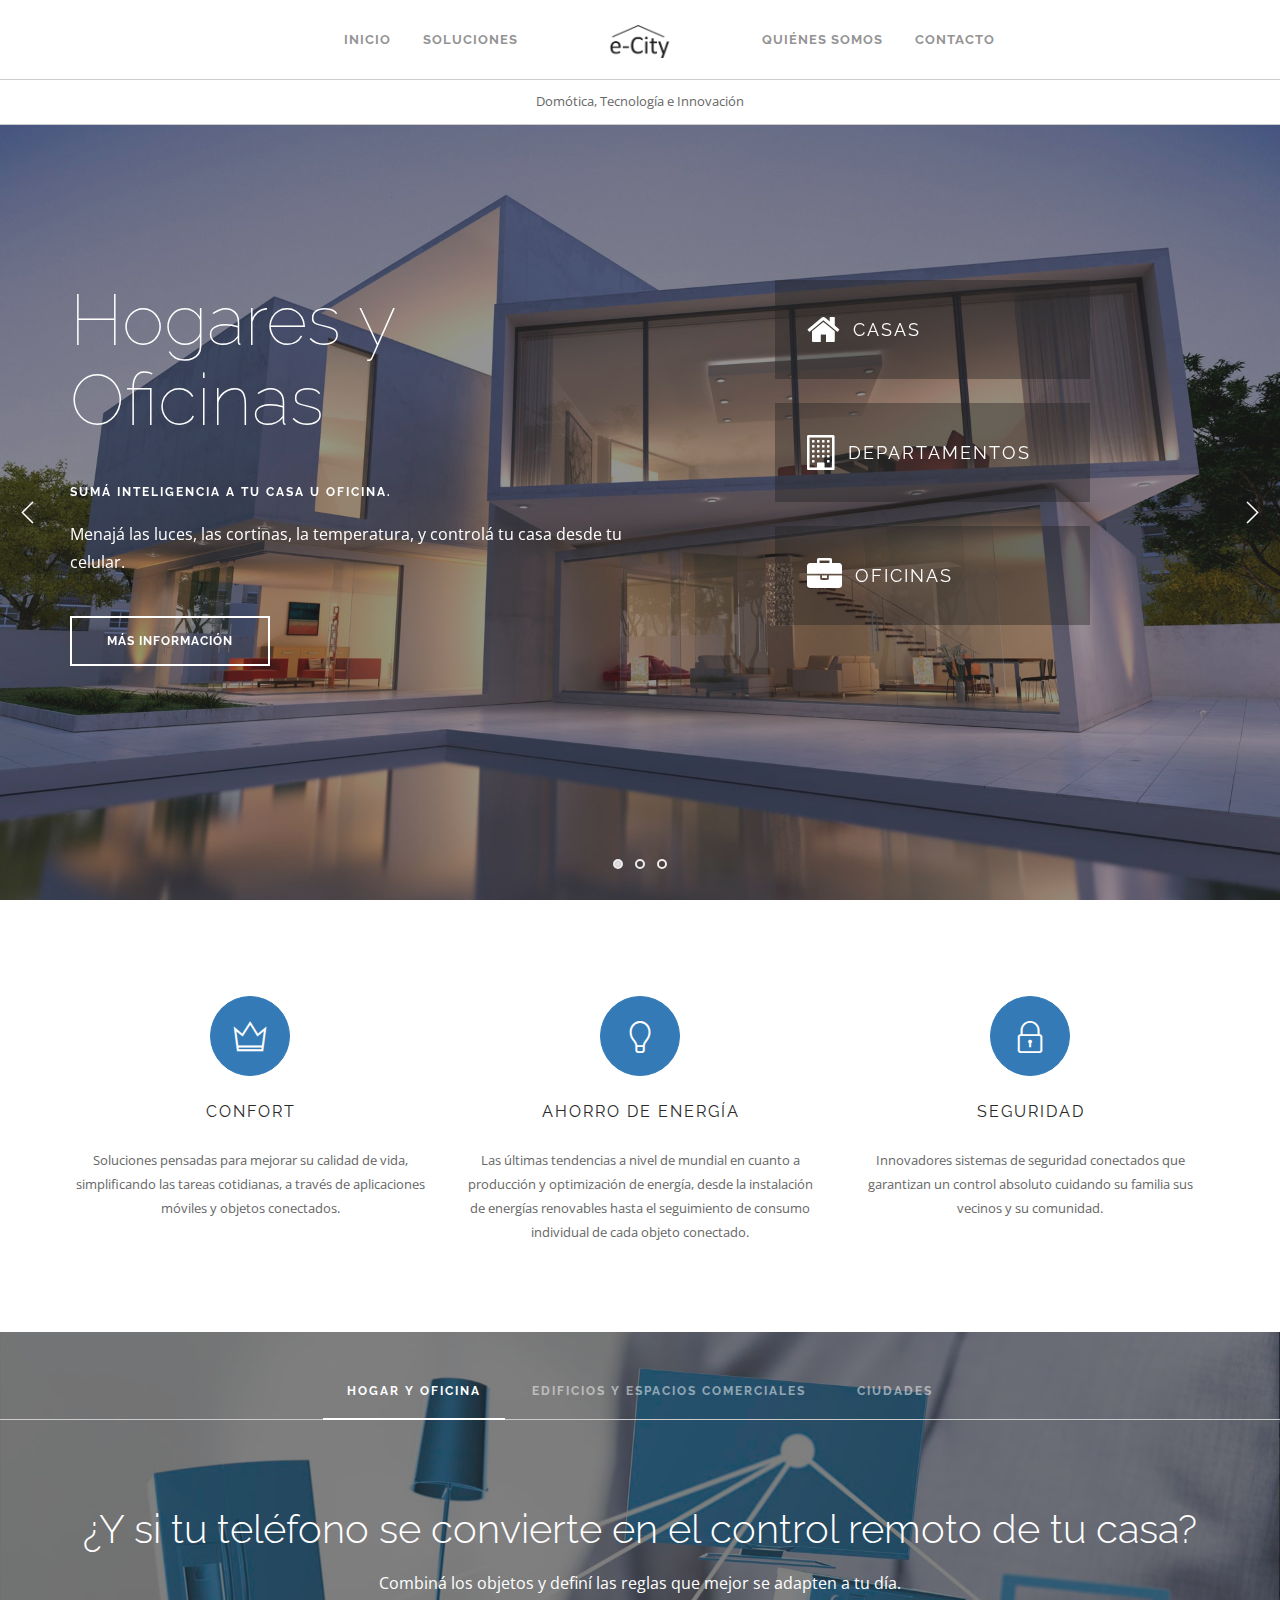
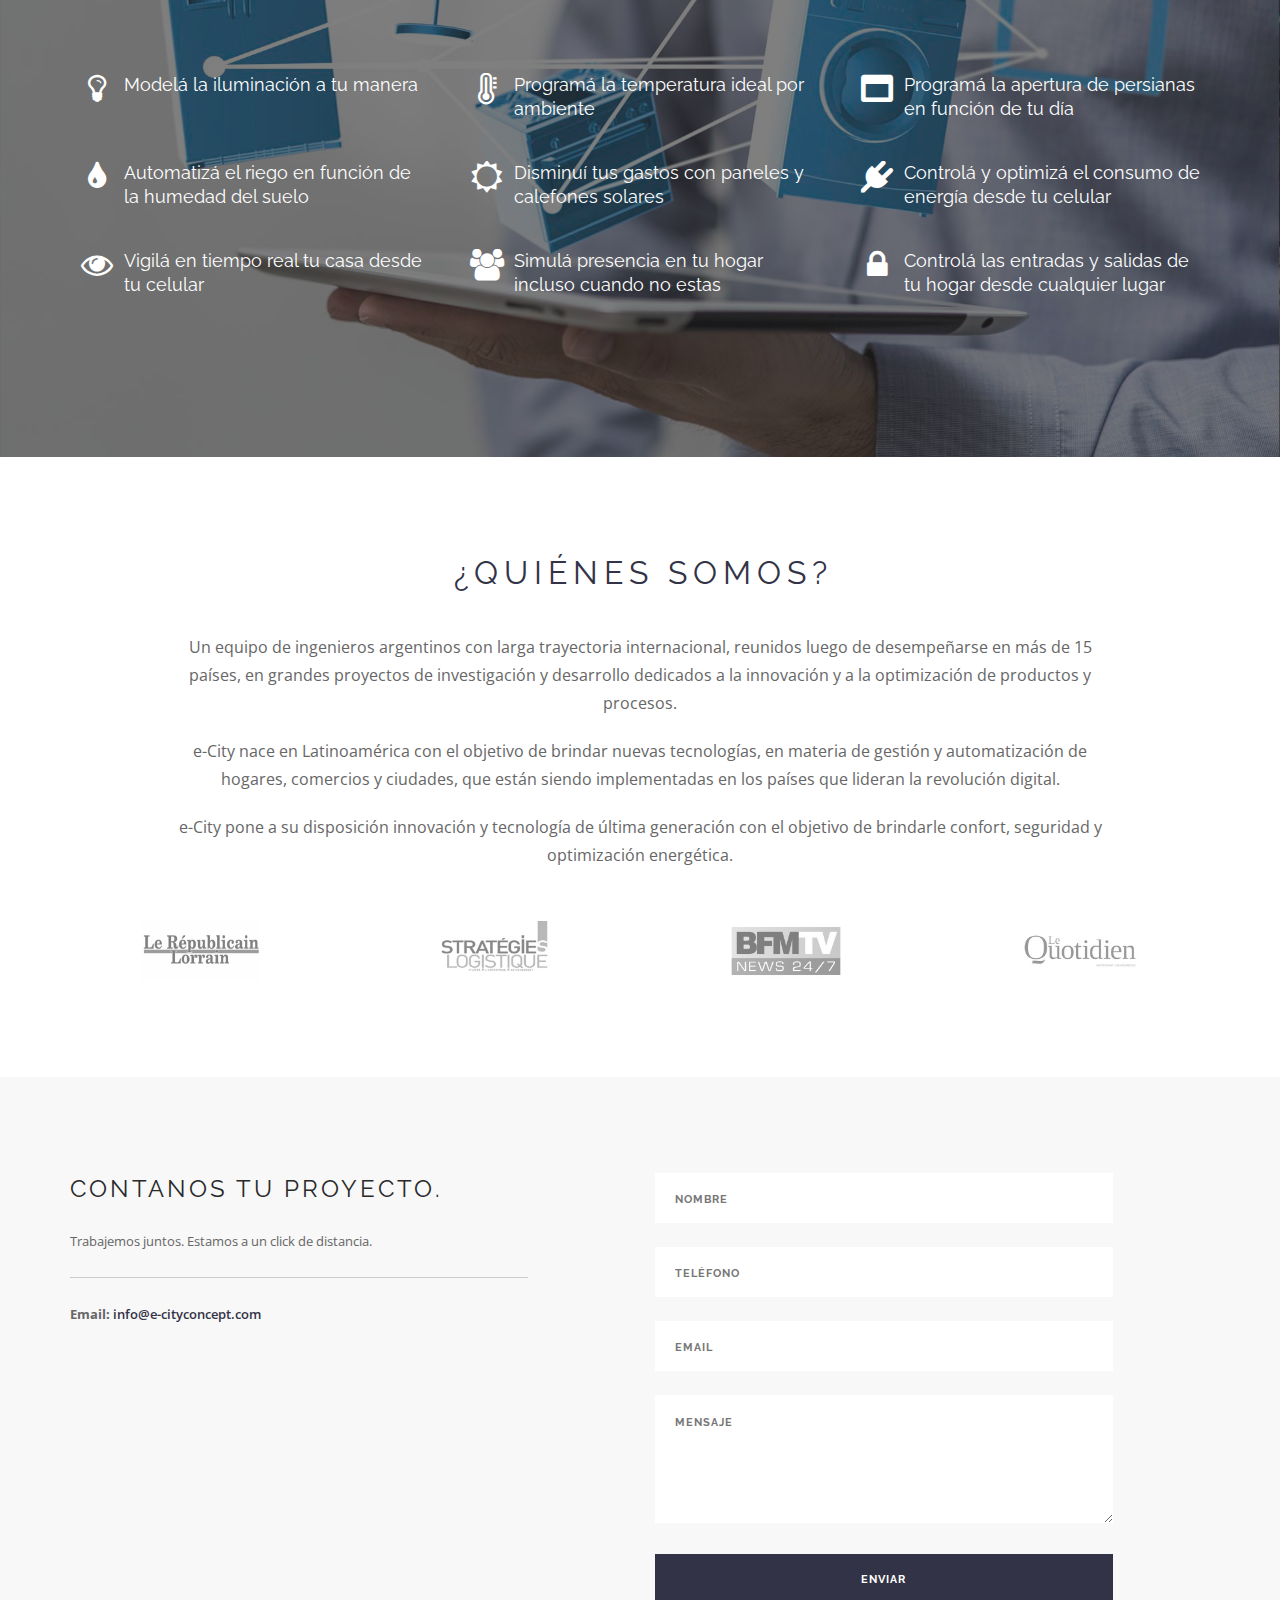
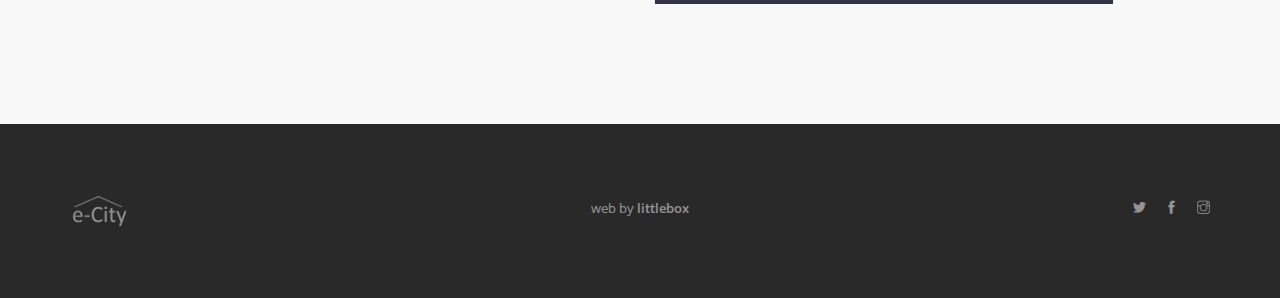
<file: index.html>
<!doctype html>
<html lang="es">
    <head>
        <meta charset="utf-8">
        <title>e-City</title>
        <meta name="description" content="Domótica, Tecnología e Innovación. Una solución de domótica para cada necesidad." />
        <link rel="shortcut icon" href="img/favicon.ico" type="image/x-icon">
        <link rel="icon" href="img/favicon.ico" type="image/x-icon">
        <meta name="viewport" content="width=device-width, initial-scale=1.0">
        <link href="css/font-awesome.min.css" rel="stylesheet" type="text/css" media="all">
        <link href="css/themify-icons.css" rel="stylesheet" type="text/css" media="all" />
        <link href="css/bootstrap.min.css" rel="stylesheet" type="text/css" media="all" />
        <link href="css/flexslider.css" rel="stylesheet" type="text/css" media="all" />
        <link href="css/theme-ecity.css" rel="stylesheet" type="text/css" media="all" />
        <link href="css/custom.css" rel="stylesheet" type="text/css" media="all" />
        <link href="http://fonts.googleapis.com/css?family=Lato:300,400%7CRaleway:100,400,300,500,600,700%7COpen+Sans:400,500,600" rel="stylesheet" type="text/css">
        <script>
            (function(i,s,o,g,r,a,m){i['GoogleAnalyticsObject']=r;i[r]=i[r]||function(){
            (i[r].q=i[r].q||[]).push(arguments)},i[r].l=1*new Date();a=s.createElement(o),
            m=s.getElementsByTagName(o)[0];a.async=1;a.src=g;m.parentNode.insertBefore(a,m)
            })(window,document,'script','https://www.google-analytics.com/analytics.js','ga');
            ga('create', 'UA-46727112-30', 'auto');
            ga('send', 'pageview');
        </script>
    </head>

    <body class="scroll-assist">
        <div class="nav-container">
            <nav>
                <div class="nav-bar text-center">
                    <div class="col-md-2 col-md-push-5 col-sm-12 text-center">
                        <a href="#inicio" class="inner-link">
                            <img alt="Veros Café" class="logo" src="/img/logo-dark.png">
                        </a>
                    </div>
                    <div class="col-sm-12 col-md-5 col-md-pull-2 overflow-hidden-xs">
                        <ul class="menu inline-block pull-right">
                            <li><a class="inner-link" href="#inicio">Inicio</a></li>
                            <li><a class="inner-link" href="#soluciones">Soluciones</a></li>
                        </ul>
                    </div>
                    <div class="col-sm-12 col-md-5 pb-xs-24">
                        <ul class="menu">
                            <li><a class="inner-link" href="#quienes-somos">Quiénes Somos</a></li>
                            <li><a class="inner-link" href="#contacto">Contacto</a></li>
                        </ul>
                    </div>
                </div>
                <div class="module widget-handle mobile-toggle right visible-sm visible-xs absolute-xs">
                    <i class="ti-menu"></i>
                </div>
                <div class="nav-utility text-center">
                    <div class="module">
                        <span>Domótica, Tecnología e Innovación</span>
                    </div>
                </div>
            </nav>
        </div>

        <div class="main-container">

            <section id="inicio" class="cover fullscreen image-slider slider-all-controls controls-inside parallax">
                <ul class="slides">
                    <li class="overlay image-bg">
                        <div class="background-image-holder">
                            <img alt="image" class="background-image" src="/img/casa-bg.jpg">
                        </div>
                        <div class="container v-align-transform">
                            <div class="row">
                                <div class="col-md-6 col-sm-8 text-center-xs">
                                    <h1 class="mb40 mb-xs-16 large">Hogares y <br>Oficinas</h1>
                                    <h6 class="uppercase mb16">Sumá inteligencia a tu casa u oficina.</h6>
                                    <p class="lead mb40">Menajá las luces, las cortinas, la temperatura, y controlá tu casa desde tu celular.<br></p>
                                    <a class="btn btn-lg inner-link" href="#soluciones" onclick="showHome()">MÁS INFORMACIÓN</a>
                                </div>
                                <div class="col-md-6 col-sm-8 text-center">
                                    <div class="row">
                                        <div class="col-md-12">
                                            <div class="feature feature-1 boxed ecity-application">
                                                <i class="icon fa fa-home" style="margin-bottom: 0; margin-right: 10px; vertical-align: middle;"></i>
                                                <h5 class="uppercase" style="display: inline-block; margin: 0; vertical-align: middle;">Casas</h5>
                                            </div>
                                        </div>
                                    </div>
                                    <div class="row">
                                        <div class="col-md-12">
                                            <div class="feature feature-1 boxed ecity-application">
                                                <i class="icon fa fa-building-o" style="margin-bottom: 0; margin-right: 10px; vertical-align: middle;"></i>
                                                <h5 class="uppercase" style="display: inline-block; margin: 0; vertical-align: middle;">Departamentos</h5>
                                            </div>
                                        </div>
                                    </div>
                                    <div class="row">
                                        <div class="col-md-12">
                                            <div class="feature feature-1 boxed ecity-application">
                                                <i class="icon fa fa-briefcase" style="margin-bottom: 0; margin-right: 10px; vertical-align: middle;"></i>
                                                <h5 class="uppercase" style="display: inline-block; margin: 0; vertical-align: middle;">Oficinas</h5>
                                            </div>
                                        </div>
                                    </div>
                                </div>
                            </div>
                        </div>
                    </li>
                    <li class="overlay image-bg">
                        <div class="background-image-holder">
                            <img alt="image" class="background-image" src="img/edificios-bg.jpg">
                        </div>
                        <div class="container v-align-transform">
                            <div class="row">
                                <div class="col-md-8 col-sm-8 text-center-xs">
                                    <h1 class="mb40 mb-xs-16 large">Edificios y <br>Espacios Comerciales</h1>
                                    <h6 class="uppercase mb16">Incorporá tecnología e innovación para tu negocio.</h6>
                                    <p class="lead mb40">Gestioná los espacios comunes, controlá el acceso, planificá reparaciones y optimizá el consumo de energía desde tu celular.</p>
                                    <a class="btn btn-lg inner-link" href="#soluciones" onclick="showBuilding()">MÁS INFORMACIÓN</a>
                                </div>
                                <div class="col-md-4 col-sm-4 text-center">
                                    <div class="row">
                                        <div class="col-md-12">
                                            <div class="feature feature-1 boxed ecity-application">
                                                <i class="icon fa fa-building" style="margin-bottom: 0; margin-right: 10px; vertical-align: middle;"></i>
                                                <h5 class="uppercase" style="display: inline-block; margin: 0; vertical-align: middle;">Edificios</h5>
                                            </div>
                                        </div>
                                    </div>
                                    <div class="row">
                                        <div class="col-md-12">
                                            <div class="feature feature-1 boxed ecity-application">
                                                <i class="icon fa fa-user-md" style="margin-bottom: 0; margin-right: 10px; vertical-align: middle;"></i>
                                                <h5 class="uppercase" style="display: inline-block; margin: 0; vertical-align: middle;">Clínicas</h5>
                                            </div>
                                        </div>
                                    </div>
                                    <div class="row">
                                        <div class="col-md-12">
                                            <div class="feature feature-1 boxed ecity-application">
                                                <i class="icon fa fa-bed" style="margin-bottom: 0; margin-right: 10px; vertical-align: middle;"></i>
                                                <h5 class="uppercase" style="display: inline-block; margin: 0; vertical-align: middle;">Hoteles</h5>
                                            </div>
                                        </div>
                                    </div>
                                    <div class="row">
                                        <div class="col-md-12">
                                            <div class="feature feature-1 boxed ecity-application">
                                                <i class="icon fa fa-graduation-cap" style="margin-bottom: 0; margin-right: 10px; vertical-align: middle;"></i>
                                                <h5 class="uppercase" style="display: inline-block; margin: 0; vertical-align: middle;">Escuelas</h5>
                                            </div>
                                        </div>
                                    </div>
                                </div>
                            </div>
                        </div>
                    </li>
                    <li class="overlay image-bg">
                        <div class="background-image-holder">
                            <img alt="image" class="background-image" src="img/ciudad-bg.jpg">
                        </div>
                        <div class="container v-align-transform">
                            <div class="row">
                                <div class="col-md-6 col-sm-8 text-center-xs">
                                    <h1 class="mb40 mb-xs-16 large">Ciudad</h1>
                                    <h6 class="uppercase mb16">Transformación digital y proyectos de transición energética.</h6>
                                    <p class="lead mb40">Optimización de la circulación, transporte póblico, turismo, implementación de drones en salud y seguridad.<br></p>
                                    <a class="btn btn-lg inner-link" href="#soluciones" onclick="showCity()">MÁS INFORMACIÓN</a>
                                </div>
                                <div class="col-md-6 col-sm-8 text-center">
                                    <div class="row">
                                        <div class="col-md-12">
                                            <div class="feature feature-1 boxed ecity-application">
                                                <i class="icon fa fa-institution" style="margin-bottom: 0; margin-right: 10px; vertical-align: middle;"></i>
                                                <h5 class="uppercase" style="display: inline-block; margin: 0; vertical-align: middle;">Gobierno</h5>
                                            </div>
                                        </div>
                                    </div>
                                    <div class="row">
                                        <div class="col-md-12">
                                            <div class="feature feature-1 boxed ecity-application">
                                                <i class="icon fa fa-road" style="margin-bottom: 0; margin-right: 10px; vertical-align: middle;"></i>
                                                <h5 class="uppercase" style="display: inline-block; margin: 0; vertical-align: middle;">Obras Públicas</h5>
                                            </div>
                                        </div>
                                    </div>
                                    <div class="row">
                                        <div class="col-md-12">
                                            <div class="feature feature-1 boxed ecity-application">
                                                <i class="icon fa fa-users" style="margin-bottom: 0; margin-right: 10px; vertical-align: middle;"></i>
                                                <h5 class="uppercase" style="display: inline-block; margin: 0; vertical-align: middle;">Barrios Privados</h5>
                                            </div>
                                        </div>
                                    </div>
                                </div>
                            </div>
                        </div>
                    </li>
                </ul>
            </section>

            <section class="pb64 pb-xs-40">
                <div class="container">
                    <div class="row">
                        <div class="col-sm-4">
                            <div class="feature feature-2 filled text-center">
                                <div class="text-center">
                                    <i class="ti ti-crown icon-sm"></i>
                                    <h5 class="uppercase">Confort</h5>
                                </div>
                                <p>
                                    Soluciones pensadas para mejorar su calidad de vida, simplificando las tareas cotidianas, a través de aplicaciones móviles y objetos conectados.
                                </p>
                            </div>
                        </div>
                        <div class="col-sm-4">
                            <div class="feature feature-2 filled text-center">
                                <div class="text-center">
                                    <i class="ti ti-light-bulb icon-sm"></i>
                                    <h5 class="uppercase">Ahorro de Energía</h5>
                                </div>
                                <p>
                                    Las últimas tendencias a nivel de mundial en cuanto a producción y optimización de  energía, desde la instalación de energías renovables hasta el seguimiento de consumo individual de cada objeto conectado.
                                </p>
                            </div>
                        </div>
                        <div class="col-sm-4">
                            <div class="feature feature-2 filled text-center">
                                <div class="text-center">
                                    <i class="ti ti-lock icon-sm"></i>
                                    <h5 class="uppercase">Seguridad</h5>
                                </div>
                                <p>
                                    Innovadores sistemas de seguridad conectados que garantizan un control absoluto cuidando su familia sus vecinos y su comunidad.
                                </p>
                            </div>
                        </div>
                    </div>
                </div>
            </section>

            <section id="soluciones" class="image-bg overlay overlay-heavy">
                <div id="background-soluciones" class="background-image-holder">
                    <img alt="Background" class="background-image" src="img/tablet-bg.jpg">
                </div>
                <div class="container">

                    <div class="tabbed-content text-tabs text-center">

                        <ul class="tabs ecity-tabbed-contet">
                            <li class="active" id="home-tab" onclick="showHome()">
                                <div class="tab-title">
                                    <span>Hogar y Oficina</span>
                                </div>
                            </li>
                            <li id="building-tab" onclick="showBuilding()">
                                <div class="tab-title">
                                    <span>Edificios y Espacios Comerciales</span>
                                </div>
                            </li>
                            <li id="city-tab" onclick="showCity()">
                                <div class="tab-title">
                                    <span>Ciudades</span>
                                </div>
                            </li>
                        </ul>
                        <ul class="content">
                            <li class="active">
                                <div class="tab-content">
                                    <div class="row">
                                        <div class="col-sm-12 text-center mb56">
                                            <h2 class="mb16">¿Y si tu teléfono se convierte en el control remoto de tu casa?</h2>
                                            <p class="lead">
                                                Combiná los objetos y definí las reglas que mejor se adapten a tu día.
                                            </p>
                                        </div>
                                    </div>
                                    <div class="row">
                                        <div class="col-md-4 col-sm-6">
                                            <div class="feature feature-3">
                                                <div class="left">
                                                    <i class="fa-lightbulb-o fa icon-sm"></i>
                                                </div>
                                                <div class="right">
                                                    <h5 class="text-left ecity-list-item mb16">Modelá la iluminación a tu manera</h5>
                                                </div>
                                            </div>
                                        </div>
                                        <div class="col-md-4 col-sm-6">
                                            <div class="feature feature-3">
                                                <div class="left">
                                                    <i class="fa-thermometer-full fa icon-sm"></i>
                                                </div>
                                                <div class="right">
                                                    <h5 class="text-left ecity-list-item mb16">Programá la temperatura ideal por ambiente</h5>
                                                </div>
                                            </div>
                                        </div>
                                        <div class="col-md-4 col-sm-6">
                                            <div class="feature feature-3">
                                                <div class="left">
                                                    <i class="fa-window-maximize fa icon-sm"></i>
                                                </div>
                                                <div class="right">
                                                    <h5 class="text-left ecity-list-item mb16">Programá la apertura de persianas en función de tu día</h5>
                                                </div>
                                            </div>
                                        </div>
                                        <div class="col-md-4 col-sm-6">
                                            <div class="feature feature-3">
                                                <div class="left">
                                                    <i class="fa-tint fa icon-sm"></i>
                                                </div>
                                                <div class="right">
                                                    <h5 class="text-left ecity-list-item mb16">Automatizá el riego en función de la humedad del suelo</h5>
                                                </div>
                                            </div>
                                        </div>
                                        <div class="col-md-4 col-sm-6">
                                            <div class="feature feature-3">
                                                <div class="left">
                                                    <i class="fa-sun-o fa icon-sm"></i>
                                                </div>
                                                <div class="right">
                                                    <h5 class="text-left ecity-list-item mb16">Disminuí tus gastos con paneles y calefones solares</h5>
                                                </div>
                                            </div>
                                        </div>
                                        <div class="col-md-4 col-sm-6">
                                            <div class="feature feature-3">
                                                <div class="left">
                                                    <i class="fa-plug fa icon-sm"></i>
                                                </div>
                                                <div class="right">
                                                    <h5 class="text-left ecity-list-item mb16">Controlá y optimizá el consumo de energía desde tu celular</h5>
                                                </div>
                                            </div>
                                        </div>
                                        <div class="col-md-4 col-sm-6">
                                            <div class="feature feature-3">
                                                <div class="left">
                                                    <i class="fa-eye fa icon-sm"></i>
                                                </div>
                                                <div class="right">
                                                    <h5 class="text-left ecity-list-item mb16">Vigilá en tiempo real tu casa desde tu celular</h5>
                                                </div>
                                            </div>
                                        </div>
                                        <div class="col-md-4 col-sm-6">
                                            <div class="feature feature-3">
                                                <div class="left">
                                                    <i class="fa-users fa icon-sm"></i>
                                                </div>
                                                <div class="right">
                                                    <h5 class="text-left ecity-list-item mb16">Simulá presencia en tu hogar incluso cuando no estas</h5>
                                                </div>
                                            </div>
                                        </div>
                                        <div class="col-md-4 col-sm-6">
                                            <div class="feature feature-3">
                                                <div class="left">
                                                    <i class="fa-lock fa icon-sm"></i>
                                                </div>
                                                <div class="right">
                                                    <h5 class="text-left ecity-list-item mb16">Controlá las entradas y salidas de tu hogar desde cualquier lugar</h5>
                                                </div>
                                            </div>
                                        </div>
                                    </div>
                                </div>
                            </li>
                            <li>
                                <div class="tab-content">
                                    <div class="row">
                                        <div class="col-sm-12 text-center mb56">
                                            <h2 class="mb16">Incorpore innovación y tecnología a su negocio</h2>
                                            <p class="lead">
                                                Todas las funcionalidades desde una única aplicación.
                                            </p>
                                        </div>
                                    </div>
                                    <div class="row">
                                        <div class="col-md-4 col-sm-6">
                                            <div class="feature feature-3">
                                                <div class="left">
                                                    <i class="fa-lightbulb-o fa icon-sm"></i>
                                                </div>
                                                <div class="right">
                                                    <h5 class="text-left ecity-list-item mb16">Sistema de control de iluminación</h5>
                                                </div>
                                            </div>
                                        </div>
                                        <div class="col-md-4 col-sm-6">
                                            <div class="feature feature-3">
                                                <div class="left">
                                                    <i class="fa-user-circle-o fa icon-sm"></i>
                                                </div>
                                                <div class="right">
                                                    <h5 class="text-left ecity-list-item mb16">Conserjería on-line</h5>
                                                </div>
                                            </div>
                                        </div>
                                        <div class="col-md-4 col-sm-6">
                                            <div class="feature feature-3">
                                                <div class="left">
                                                    <i class="fa-calendar fa icon-sm"></i>
                                                </div>
                                                <div class="right">
                                                    <h5 class="text-left ecity-list-item mb16">Sistema de gestión de reservas</h5>
                                                </div>
                                            </div>
                                        </div>
                                        <div class="col-md-4 col-sm-6">
                                            <div class="feature feature-3">
                                                <div class="left">
                                                    <i class="fa-forward fa icon-sm"></i>
                                                </div>
                                                <div class="right">
                                                    <h5 class="text-left ecity-list-item mb16">Creación de zonas multimedia</h5>
                                                </div>
                                            </div>
                                        </div>
                                        <div class="col-md-4 col-sm-6">
                                            <div class="feature feature-3">
                                                <div class="left">
                                                    <i class="fa-sun-o fa icon-sm"></i>
                                                </div>
                                                <div class="right">
                                                    <h5 class="text-left ecity-list-item mb16">Paneles y calefones solares</h5>
                                                </div>
                                            </div>
                                        </div>
                                        <div class="col-md-4 col-sm-6">
                                            <div class="feature feature-3">
                                                <div class="left">
                                                    <i class="fa-thermometer-full fa icon-sm"></i>
                                                </div>
                                                <div class="right">
                                                    <h5 class="text-left ecity-list-item mb16">Climatización inteligente multizona</h5>
                                                </div>
                                            </div>
                                        </div>
                                        <div class="col-md-4 col-sm-6">
                                            <div class="feature feature-3">
                                                <div class="left">
                                                    <i class="fa-eye fa icon-sm"></i>
                                                </div>
                                                <div class="right">
                                                    <h5 class="text-left ecity-list-item mb16">Vigilancia en vivo y copia de seguridad</h5>
                                                </div>
                                            </div>
                                        </div>
                                        <div class="col-md-4 col-sm-6">
                                            <div class="feature feature-3">
                                                <div class="left">
                                                    <i class="fa-lock fa icon-sm"></i>
                                                </div>
                                                <div class="right">
                                                    <h5 class="text-left ecity-list-item mb16">Permisos de acceso zonales</h5>
                                                </div>
                                            </div>
                                        </div>
                                        <div class="col-md-4 col-sm-6">
                                            <div class="feature feature-3">
                                                <div class="left">
                                                    <i class="fa-plane fa icon-sm"></i>
                                                </div>
                                                <div class="right">
                                                    <h5 class="text-left ecity-list-item mb16">Vigilancia y monitoreo por drones</h5>
                                                </div>
                                            </div>
                                        </div>
                                    </div>
                                </div>
                            </li>
                            <li>
                                <div class="tab-content">
                                    <div class="row">
                                        <div class="col-sm-12 text-center mb56">
                                            <h2 class="mb16">Transformando ciudades a través de la tecnología</h2>
                                            <p class="lead">
                                                La revolución digital al servicio de la comunidad.
                                            </p>
                                        </div>
                                    </div>
                                    <div class="row">
                                        <div class="col-md-4 col-sm-6">
                                            <div class="feature feature-3">
                                                <div class="left">
                                                    <i class="fa-lightbulb-o fa icon-sm"></i>
                                                </div>
                                                <div class="right">
                                                    <h5 class="text-left ecity-list-item mb16">Gestión y mantenimiento del alumbrado público</h5>
                                                </div>
                                            </div>
                                        </div>
                                        <div class="col-md-4 col-sm-6">
                                            <div class="feature feature-3">
                                                <div class="left">
                                                    <i class="fa-mobile fa icon-sm"></i>
                                                </div>
                                                <div class="right">
                                                    <h5 class="text-left ecity-list-item mb16">Aplicaciones móviles diseñadas para los turistas</h5>
                                                </div>
                                            </div>
                                        </div>
                                        <div class="col-md-4 col-sm-6">
                                            <div class="feature feature-3">
                                                <div class="left">
                                                    <i class="fa-bus fa icon-sm"></i>
                                                </div>
                                                <div class="right">
                                                    <h5 class="text-left ecity-list-item mb16">Soluciones para mejorar el transporte público</h5>
                                                </div>
                                            </div>
                                        </div>
                                        <div class="col-md-4 col-sm-6">
                                            <div class="feature feature-3">
                                                <div class="left">
                                                    <i class="fa-heartbeat fa icon-sm"></i>
                                                </div>
                                                <div class="right">
                                                    <h5 class="text-left ecity-list-item mb16">Logística intra e inter hospitalaria asistida por drones</h5>
                                                </div>
                                            </div>
                                        </div>
                                        <div class="col-md-4 col-sm-6">
                                            <div class="feature feature-3">
                                                <div class="left">
                                                    <i class="fa-plane fa icon-sm"></i>
                                                </div>
                                                <div class="right">
                                                    <h5 class="text-left ecity-list-item mb16">Vigilancia y supervisión mediante drones</h5>
                                                </div>
                                            </div>
                                        </div>
                                        <div class="col-md-4 col-sm-6">
                                            <div class="feature feature-3">
                                                <div class="left">
                                                    <i class="fa-car fa icon-sm"></i>
                                                </div>
                                                <div class="right">
                                                    <h5 class="text-left ecity-list-item mb16">Control de semáforos y gestión de transito</h5>
                                                </div>
                                            </div>
                                        </div>
                                        <div class="col-md-4 col-sm-6">
                                            <div class="feature feature-3">
                                                <div class="left">
                                                    <i class="fa-map-marker fa icon-sm"></i>
                                                </div>
                                                <div class="right">
                                                    <h5 class="text-left ecity-list-item mb16">Estacionamiento medido y conectado</h5>
                                                </div>
                                            </div>
                                        </div>
                                        <div class="col-md-4 col-sm-6">
                                            <div class="feature feature-3">
                                                <div class="left">
                                                    <i class="fa-bolt fa icon-sm"></i>
                                                </div>
                                                <div class="right">
                                                    <h5 class="text-left ecity-list-item mb16">Instalaciones fotovoltaicas conectadas a la red</h5>
                                                </div>
                                            </div>
                                        </div>
                                        <div class="col-md-4 col-sm-6">
                                            <div class="feature feature-3">
                                                <div class="left">
                                                    <i class="fa-recycle fa icon-sm"></i>
                                                </div>
                                                <div class="right">
                                                    <h5 class="text-left ecity-list-item mb16">Medición y corrección de la calidad del aire</h5>
                                                </div>
                                            </div>
                                        </div>

                                    </div>
                                </div>
                            </li>
                        </ul>
                    </div>
                </div>
            </section>

            <section id="quienes-somos">
                <div class="container">
                    <div class="row">
                        <div class="col-sm-10 col-sm-offset-1 text-center">
                            <h3 class="uppercase color-primary mb40 mb-xs-24">¿Quiénes somos?</h3>
                            <p class="lead">
                                Un equipo de ingenieros argentinos con larga trayectoria internacional, reunidos luego de desempeñarse en más de 15 países, en grandes proyectos de investigación y desarrollo dedicados a la innovación y a la optimización de productos y procesos.
                            </p>
                            <p class="lead">
                                e-City nace en Latinoamérica con el objetivo de brindar nuevas tecnologías, en materia de gestión y automatización de hogares, comercios y ciudades, que están siendo implementadas en los países que lideran la revolución digital.
                            </p>
                            <p class="lead">
                                e-City pone a su disposición innovación y tecnología de última generación con el objetivo de brindarle confort, seguridad y optimización energética.
                            </p>
                        </div>
                    </div>
                    <div class="row text-center mt32">
                        <div class="logo-carousel">
                            <ul class="slides">
                                <li>
                                    <a target="_blank" href="http://www.republicain-lorrain.fr/edition-de-thionville-hayange/2016/03/30/flash-biologistic-au-luxembourg-des-drones-pour-sauver-des-vies"><img class="grayscale" alt="Le Republicain Lorrain" src="img/le-republicain-lorrain.jpg"></a>
                                </li>
                                <li>
                                    <a target="_blank" href="http://www.strategieslogistique.com/L-electrique-qui-n-a-pas-froid-aux,5320"><img class="grayscale" alt="Strategies Logistique" src="img/strategies-logistique.jpg"></a>
                                </li>
                                <li>
                                    <a target="_blank" href="http://www.bfmtv.com/mediaplayer/video/quand-les-drones-sauvent-des-vies-813277.html"><img class="grayscale" alt="BFM TV" src="img/bfm-tv.jpg"></a>
                                </li>
                                <li>
                                    <a target="_blank" href="http://www.lequotidien.lu/economie/flash-biologistic-au-luxembourg-des-drones-pour-sauver-des-vies/"><img class="grayscale" alt="Le Quotidien" src="img/le-quotidien.jpg"></a>
                                </li>

                            </ul>
                        </div>
                    </div>
                </div>
            </section>

            <section id="contacto" class="bg-secondary">
                <div class="container">
                    <div class="row">
                        <div class="col-sm-6 col-md-5">
                            <h4 class="uppercase">Contanos tu proyecto.</h4>
                            <p>
                                Trabajemos juntos. Estamos a un click de distancia.
                            </p>
                            <hr>
                            <p>
                                <strong>Email:</strong> <a href="maito:info@e-cityconcept.com">info@e-cityconcept.com</a><br>
                            </p>
                        </div>
                        <div class="col-sm-6 col-md-5 col-md-offset-1">
                            <form class="form-email" data-success="¡Mensaje enviado!" data-error="Corrobore los campos.">
                                <input type="text" class="validate-required" name="name" placeholder="Nombre">
                                <input type="text" class="validate-required" name="tel" placeholder="Teléfono">
                                <input type="text" class="validate-required validate-email" name="email" placeholder="Email">
                                <textarea class="validate-required" name="message" rows="4" placeholder="Mensaje"></textarea>
                                <button type="submit">Enviar</button>
                            </form>
                        </div>
                    </div>
                </div>
            </section>

            <footer class="footer-2 bg-dark text-center-xs">
                <div class="container">
                    <div class="row">
                        <div class="col-sm-4">
                            <a href="/">
                                <div class="vnu"><img class="image-xxs fade-half" alt="Pic" src="img/logo-light.png"></div>
                            </a>
                        </div>

                        <div class="col-sm-4 text-center">
                            <span class="fade-half">
                                web by <a href="http://littlebox.com.ar">littlebox</a><br></span>
                        </div>
                        <div class="col-sm-4 text-right text-center-xs">
                            <ul class="list-inline social-list">
                                <li><a href="#"><i class="ti-twitter-alt"></i></a></li>
                                <li><a href="#"><i class="ti-facebook"></i></a></li>
                                <li><a href="#"><i class="ti ti-instagram"></i></a></li>
                            </ul>
                        </div>
                    </div>
                </div>
            </footer>

        </div>

        <script type="text/javascript">
            var bgTablet = new Image();
            var bgOficina = new Image();
            var bgCiudad = new Image();

            bgTablet.src = '/img/tablet-bg.jpg';
            bgOficina.src = '/img/oficina-bg.jpg';
            bgCiudad.src = '/img/ciudad-bg-2.jpg';

            function showHome(){
                document.getElementById('home-tab').click();
                // document.getElementById('hidden-home-tab').click();
                document.getElementById('background-soluciones').querySelector('img').src = bgTablet.src;
                document.getElementById('background-soluciones').style.background = "url('"+bgTablet.src+"')";
            }

            function showBuilding(){
                document.getElementById('building-tab').click();
                // document.getElementById('hidden-building-tab').click();
                document.getElementById('background-soluciones').querySelector('img').src = bgOficina.src;
                document.getElementById('background-soluciones').style.background = "url('"+bgOficina.src+"')";

            }

            function showCity(){
                document.getElementById('city-tab').click();
                // document.getElementById('hidden-city-tab').click();
                document.getElementById('background-soluciones').querySelector('img').src = bgCiudad.src;
                document.getElementById('background-soluciones').style.background = "url('"+bgCiudad.src+"')";

            }
        </script>

        <script src="js/jquery.min.js"></script>
        <script src="js/bootstrap.min.js"></script>
        <script src="js/masonry.min.js"></script>
        <script src="js/flexslider.min.js"></script>
        <script src="js/parallax.js"></script>
        <script src="js/smooth-scroll.min.js"></script>
        <script src="js/scripts.js"></script>
        <script src="js/jquery.matchheight.min.js"></script>

    </body>
</html>
</file>
<file: css/themify-icons.css>
@font-face {
	font-family: 'themify';
	src:url('../fonts/themify.eot?');
	src:url('../fonts/themify.eot?#iefix-fvbane') format('embedded-opentype'),
		url('../fonts/themify.woff') format('woff'),
		url('../fonts/themify.ttf') format('truetype'),
		url('../fonts/themify.svg') format('svg');
	font-weight: normal;
	font-style: normal;
}

[class^="ti-"], [class*=" ti-"] {
	font-family: 'themify';
	speak: none;
	font-style: normal;
	font-weight: normal;
	font-variant: normal;
	text-transform: none;
	line-height: 1;

	/* Better Font Rendering =========== */
	-webkit-font-smoothing: antialiased;
	-moz-osx-font-smoothing: grayscale;
}

.ti-wand:before {
	content: "\e600";
}
.ti-volume:before {
	content: "\e601";
}
.ti-user:before {
	content: "\e602";
}
.ti-unlock:before {
	content: "\e603";
}
.ti-unlink:before {
	content: "\e604";
}
.ti-trash:before {
	content: "\e605";
}
.ti-thought:before {
	content: "\e606";
}
.ti-target:before {
	content: "\e607";
}
.ti-tag:before {
	content: "\e608";
}
.ti-tablet:before {
	content: "\e609";
}
.ti-star:before {
	content: "\e60a";
}
.ti-spray:before {
	content: "\e60b";
}
.ti-signal:before {
	content: "\e60c";
}
.ti-shopping-cart:before {
	content: "\e60d";
}
.ti-shopping-cart-full:before {
	content: "\e60e";
}
.ti-settings:before {
	content: "\e60f";
}
.ti-search:before {
	content: "\e610";
}
.ti-zoom-in:before {
	content: "\e611";
}
.ti-zoom-out:before {
	content: "\e612";
}
.ti-cut:before {
	content: "\e613";
}
.ti-ruler:before {
	content: "\e614";
}
.ti-ruler-pencil:before {
	content: "\e615";
}
.ti-ruler-alt:before {
	content: "\e616";
}
.ti-bookmark:before {
	content: "\e617";
}
.ti-bookmark-alt:before {
	content: "\e618";
}
.ti-reload:before {
	content: "\e619";
}
.ti-plus:before {
	content: "\e61a";
}
.ti-pin:before {
	content: "\e61b";
}
.ti-pencil:before {
	content: "\e61c";
}
.ti-pencil-alt:before {
	content: "\e61d";
}
.ti-paint-roller:before {
	content: "\e61e";
}
.ti-paint-bucket:before {
	content: "\e61f";
}
.ti-na:before {
	content: "\e620";
}
.ti-mobile:before {
	content: "\e621";
}
.ti-minus:before {
	content: "\e622";
}
.ti-medall:before {
	content: "\e623";
}
.ti-medall-alt:before {
	content: "\e624";
}
.ti-marker:before {
	content: "\e625";
}
.ti-marker-alt:before {
	content: "\e626";
}
.ti-arrow-up:before {
	content: "\e627";
}
.ti-arrow-right:before {
	content: "\e628";
}
.ti-arrow-left:before {
	content: "\e629";
}
.ti-arrow-down:before {
	content: "\e62a";
}
.ti-lock:before {
	content: "\e62b";
}
.ti-location-arrow:before {
	content: "\e62c";
}
.ti-link:before {
	content: "\e62d";
}
.ti-layout:before {
	content: "\e62e";
}
.ti-layers:before {
	content: "\e62f";
}
.ti-layers-alt:before {
	content: "\e630";
}
.ti-key:before {
	content: "\e631";
}
.ti-import:before {
	content: "\e632";
}
.ti-image:before {
	content: "\e633";
}
.ti-heart:before {
	content: "\e634";
}
.ti-heart-broken:before {
	content: "\e635";
}
.ti-hand-stop:before {
	content: "\e636";
}
.ti-hand-open:before {
	content: "\e637";
}
.ti-hand-drag:before {
	content: "\e638";
}
.ti-folder:before {
	content: "\e639";
}
.ti-flag:before {
	content: "\e63a";
}
.ti-flag-alt:before {
	content: "\e63b";
}
.ti-flag-alt-2:before {
	content: "\e63c";
}
.ti-eye:before {
	content: "\e63d";
}
.ti-export:before {
	content: "\e63e";
}
.ti-exchange-vertical:before {
	content: "\e63f";
}
.ti-desktop:before {
	content: "\e640";
}
.ti-cup:before {
	content: "\e641";
}
.ti-crown:before {
	content: "\e642";
}
.ti-comments:before {
	content: "\e643";
}
.ti-comment:before {
	content: "\e644";
}
.ti-comment-alt:before {
	content: "\e645";
}
.ti-close:before {
	content: "\e646";
}
.ti-clip:before {
	content: "\e647";
}
.ti-angle-up:before {
	content: "\e648";
}
.ti-angle-right:before {
	content: "\e649";
}
.ti-angle-left:before {
	content: "\e64a";
}
.ti-angle-down:before {
	content: "\e64b";
}
.ti-check:before {
	content: "\e64c";
}
.ti-check-box:before {
	content: "\e64d";
}
.ti-camera:before {
	content: "\e64e";
}
.ti-announcement:before {
	content: "\e64f";
}
.ti-brush:before {
	content: "\e650";
}
.ti-briefcase:before {
	content: "\e651";
}
.ti-bolt:before {
	content: "\e652";
}
.ti-bolt-alt:before {
	content: "\e653";
}
.ti-blackboard:before {
	content: "\e654";
}
.ti-bag:before {
	content: "\e655";
}
.ti-move:before {
	content: "\e656";
}
.ti-arrows-vertical:before {
	content: "\e657";
}
.ti-arrows-horizontal:before {
	content: "\e658";
}
.ti-fullscreen:before {
	content: "\e659";
}
.ti-arrow-top-right:before {
	content: "\e65a";
}
.ti-arrow-top-left:before {
	content: "\e65b";
}
.ti-arrow-circle-up:before {
	content: "\e65c";
}
.ti-arrow-circle-right:before {
	content: "\e65d";
}
.ti-arrow-circle-left:before {
	content: "\e65e";
}
.ti-arrow-circle-down:before {
	content: "\e65f";
}
.ti-angle-double-up:before {
	content: "\e660";
}
.ti-angle-double-right:before {
	content: "\e661";
}
.ti-angle-double-left:before {
	content: "\e662";
}
.ti-angle-double-down:before {
	content: "\e663";
}
.ti-zip:before {
	content: "\e664";
}
.ti-world:before {
	content: "\e665";
}
.ti-wheelchair:before {
	content: "\e666";
}
.ti-view-list:before {
	content: "\e667";
}
.ti-view-list-alt:before {
	content: "\e668";
}
.ti-view-grid:before {
	content: "\e669";
}
.ti-uppercase:before {
	content: "\e66a";
}
.ti-upload:before {
	content: "\e66b";
}
.ti-underline:before {
	content: "\e66c";
}
.ti-truck:before {
	content: "\e66d";
}
.ti-timer:before {
	content: "\e66e";
}
.ti-ticket:before {
	content: "\e66f";
}
.ti-thumb-up:before {
	content: "\e670";
}
.ti-thumb-down:before {
	content: "\e671";
}
.ti-text:before {
	content: "\e672";
}
.ti-stats-up:before {
	content: "\e673";
}
.ti-stats-down:before {
	content: "\e674";
}
.ti-split-v:before {
	content: "\e675";
}
.ti-split-h:before {
	content: "\e676";
}
.ti-smallcap:before {
	content: "\e677";
}
.ti-shine:before {
	content: "\e678";
}
.ti-shift-right:before {
	content: "\e679";
}
.ti-shift-left:before {
	content: "\e67a";
}
.ti-shield:before {
	content: "\e67b";
}
.ti-notepad:before {
	content: "\e67c";
}
.ti-server:before {
	content: "\e67d";
}
.ti-quote-right:before {
	content: "\e67e";
}
.ti-quote-left:before {
	content: "\e67f";
}
.ti-pulse:before {
	content: "\e680";
}
.ti-printer:before {
	content: "\e681";
}
.ti-power-off:before {
	content: "\e682";
}
.ti-plug:before {
	content: "\e683";
}
.ti-pie-chart:before {
	content: "\e684";
}
.ti-paragraph:before {
	content: "\e685";
}
.ti-panel:before {
	content: "\e686";
}
.ti-package:before {
	content: "\e687";
}
.ti-music:before {
	content: "\e688";
}
.ti-music-alt:before {
	content: "\e689";
}
.ti-mouse:before {
	content: "\e68a";
}
.ti-mouse-alt:before {
	content: "\e68b";
}
.ti-money:before {
	content: "\e68c";
}
.ti-microphone:before {
	content: "\e68d";
}
.ti-menu:before {
	content: "\e68e";
}
.ti-menu-alt:before {
	content: "\e68f";
}
.ti-map:before {
	content: "\e690";
}
.ti-map-alt:before {
	content: "\e691";
}
.ti-loop:before {
	content: "\e692";
}
.ti-location-pin:before {
	content: "\e693";
}
.ti-list:before {
	content: "\e694";
}
.ti-light-bulb:before {
	content: "\e695";
}
.ti-Italic:before {
	content: "\e696";
}
.ti-info:before {
	content: "\e697";
}
.ti-infinite:before {
	content: "\e698";
}
.ti-id-badge:before {
	content: "\e699";
}
.ti-hummer:before {
	content: "\e69a";
}
.ti-home:before {
	content: "\e69b";
}
.ti-help:before {
	content: "\e69c";
}
.ti-headphone:before {
	content: "\e69d";
}
.ti-harddrives:before {
	content: "\e69e";
}
.ti-harddrive:before {
	content: "\e69f";
}
.ti-gift:before {
	content: "\e6a0";
}
.ti-game:before {
	content: "\e6a1";
}
.ti-filter:before {
	content: "\e6a2";
}
.ti-files:before {
	content: "\e6a3";
}
.ti-file:before {
	content: "\e6a4";
}
.ti-eraser:before {
	content: "\e6a5";
}
.ti-envelope:before {
	content: "\e6a6";
}
.ti-download:before {
	content: "\e6a7";
}
.ti-direction:before {
	content: "\e6a8";
}
.ti-direction-alt:before {
	content: "\e6a9";
}
.ti-dashboard:before {
	content: "\e6aa";
}
.ti-control-stop:before {
	content: "\e6ab";
}
.ti-control-shuffle:before {
	content: "\e6ac";
}
.ti-control-play:before {
	content: "\e6ad";
}
.ti-control-pause:before {
	content: "\e6ae";
}
.ti-control-forward:before {
	content: "\e6af";
}
.ti-control-backward:before {
	content: "\e6b0";
}
.ti-cloud:before {
	content: "\e6b1";
}
.ti-cloud-up:before {
	content: "\e6b2";
}
.ti-cloud-down:before {
	content: "\e6b3";
}
.ti-clipboard:before {
	content: "\e6b4";
}
.ti-car:before {
	content: "\e6b5";
}
.ti-calendar:before {
	content: "\e6b6";
}
.ti-book:before {
	content: "\e6b7";
}
.ti-bell:before {
	content: "\e6b8";
}
.ti-basketball:before {
	content: "\e6b9";
}
.ti-bar-chart:before {
	content: "\e6ba";
}
.ti-bar-chart-alt:before {
	content: "\e6bb";
}
.ti-back-right:before {
	content: "\e6bc";
}
.ti-back-left:before {
	content: "\e6bd";
}
.ti-arrows-corner:before {
	content: "\e6be";
}
.ti-archive:before {
	content: "\e6bf";
}
.ti-anchor:before {
	content: "\e6c0";
}
.ti-align-right:before {
	content: "\e6c1";
}
.ti-align-left:before {
	content: "\e6c2";
}
.ti-align-justify:before {
	content: "\e6c3";
}
.ti-align-center:before {
	content: "\e6c4";
}
.ti-alert:before {
	content: "\e6c5";
}
.ti-alarm-clock:before {
	content: "\e6c6";
}
.ti-agenda:before {
	content: "\e6c7";
}
.ti-write:before {
	content: "\e6c8";
}
.ti-window:before {
	content: "\e6c9";
}
.ti-widgetized:before {
	content: "\e6ca";
}
.ti-widget:before {
	content: "\e6cb";
}
.ti-widget-alt:before {
	content: "\e6cc";
}
.ti-wallet:before {
	content: "\e6cd";
}
.ti-video-clapper:before {
	content: "\e6ce";
}
.ti-video-camera:before {
	content: "\e6cf";
}
.ti-vector:before {
	content: "\e6d0";
}
.ti-themify-logo:before {
	content: "\e6d1";
}
.ti-themify-favicon:before {
	content: "\e6d2";
}
.ti-themify-favicon-alt:before {
	content: "\e6d3";
}
.ti-support:before {
	content: "\e6d4";
}
.ti-stamp:before {
	content: "\e6d5";
}
.ti-split-v-alt:before {
	content: "\e6d6";
}
.ti-slice:before {
	content: "\e6d7";
}
.ti-shortcode:before {
	content: "\e6d8";
}
.ti-shift-right-alt:before {
	content: "\e6d9";
}
.ti-shift-left-alt:before {
	content: "\e6da";
}
.ti-ruler-alt-2:before {
	content: "\e6db";
}
.ti-receipt:before {
	content: "\e6dc";
}
.ti-pin2:before {
	content: "\e6dd";
}
.ti-pin-alt:before {
	content: "\e6de";
}
.ti-pencil-alt2:before {
	content: "\e6df";
}
.ti-palette:before {
	content: "\e6e0";
}
.ti-more:before {
	content: "\e6e1";
}
.ti-more-alt:before {
	content: "\e6e2";
}
.ti-microphone-alt:before {
	content: "\e6e3";
}
.ti-magnet:before {
	content: "\e6e4";
}
.ti-line-double:before {
	content: "\e6e5";
}
.ti-line-dotted:before {
	content: "\e6e6";
}
.ti-line-dashed:before {
	content: "\e6e7";
}
.ti-layout-width-full:before {
	content: "\e6e8";
}
.ti-layout-width-default:before {
	content: "\e6e9";
}
.ti-layout-width-default-alt:before {
	content: "\e6ea";
}
.ti-layout-tab:before {
	content: "\e6eb";
}
.ti-layout-tab-window:before {
	content: "\e6ec";
}
.ti-layout-tab-v:before {
	content: "\e6ed";
}
.ti-layout-tab-min:before {
	content: "\e6ee";
}
.ti-layout-slider:before {
	content: "\e6ef";
}
.ti-layout-slider-alt:before {
	content: "\e6f0";
}
.ti-layout-sidebar-right:before {
	content: "\e6f1";
}
.ti-layout-sidebar-none:before {
	content: "\e6f2";
}
.ti-layout-sidebar-left:before {
	content: "\e6f3";
}
.ti-layout-placeholder:before {
	content: "\e6f4";
}
.ti-layout-menu:before {
	content: "\e6f5";
}
.ti-layout-menu-v:before {
	content: "\e6f6";
}
.ti-layout-menu-separated:before {
	content: "\e6f7";
}
.ti-layout-menu-full:before {
	content: "\e6f8";
}
.ti-layout-media-right-alt:before {
	content: "\e6f9";
}
.ti-layout-media-right:before {
	content: "\e6fa";
}
.ti-layout-media-overlay:before {
	content: "\e6fb";
}
.ti-layout-media-overlay-alt:before {
	content: "\e6fc";
}
.ti-layout-media-overlay-alt-2:before {
	content: "\e6fd";
}
.ti-layout-media-left-alt:before {
	content: "\e6fe";
}
.ti-layout-media-left:before {
	content: "\e6ff";
}
.ti-layout-media-center-alt:before {
	content: "\e700";
}
.ti-layout-media-center:before {
	content: "\e701";
}
.ti-layout-list-thumb:before {
	content: "\e702";
}
.ti-layout-list-thumb-alt:before {
	content: "\e703";
}
.ti-layout-list-post:before {
	content: "\e704";
}
.ti-layout-list-large-image:before {
	content: "\e705";
}
.ti-layout-line-solid:before {
	content: "\e706";
}
.ti-layout-grid4:before {
	content: "\e707";
}
.ti-layout-grid3:before {
	content: "\e708";
}
.ti-layout-grid2:before {
	content: "\e709";
}
.ti-layout-grid2-thumb:before {
	content: "\e70a";
}
.ti-layout-cta-right:before {
	content: "\e70b";
}
.ti-layout-cta-left:before {
	content: "\e70c";
}
.ti-layout-cta-center:before {
	content: "\e70d";
}
.ti-layout-cta-btn-right:before {
	content: "\e70e";
}
.ti-layout-cta-btn-left:before {
	content: "\e70f";
}
.ti-layout-column4:before {
	content: "\e710";
}
.ti-layout-column3:before {
	content: "\e711";
}
.ti-layout-column2:before {
	content: "\e712";
}
.ti-layout-accordion-separated:before {
	content: "\e713";
}
.ti-layout-accordion-merged:before {
	content: "\e714";
}
.ti-layout-accordion-list:before {
	content: "\e715";
}
.ti-ink-pen:before {
	content: "\e716";
}
.ti-info-alt:before {
	content: "\e717";
}
.ti-help-alt:before {
	content: "\e718";
}
.ti-headphone-alt:before {
	content: "\e719";
}
.ti-hand-point-up:before {
	content: "\e71a";
}
.ti-hand-point-right:before {
	content: "\e71b";
}
.ti-hand-point-left:before {
	content: "\e71c";
}
.ti-hand-point-down:before {
	content: "\e71d";
}
.ti-gallery:before {
	content: "\e71e";
}
.ti-face-smile:before {
	content: "\e71f";
}
.ti-face-sad:before {
	content: "\e720";
}
.ti-credit-card:before {
	content: "\e721";
}
.ti-control-skip-forward:before {
	content: "\e722";
}
.ti-control-skip-backward:before {
	content: "\e723";
}
.ti-control-record:before {
	content: "\e724";
}
.ti-control-eject:before {
	content: "\e725";
}
.ti-comments-smiley:before {
	content: "\e726";
}
.ti-brush-alt:before {
	content: "\e727";
}
.ti-youtube:before {
	content: "\e728";
}
.ti-vimeo:before {
	content: "\e729";
}
.ti-twitter:before {
	content: "\e72a";
}
.ti-time:before {
	content: "\e72b";
}
.ti-tumblr:before {
	content: "\e72c";
}
.ti-skype:before {
	content: "\e72d";
}
.ti-share:before {
	content: "\e72e";
}
.ti-share-alt:before {
	content: "\e72f";
}
.ti-rocket:before {
	content: "\e730";
}
.ti-pinterest:before {
	content: "\e731";
}
.ti-new-window:before {
	content: "\e732";
}
.ti-microsoft:before {
	content: "\e733";
}
.ti-list-ol:before {
	content: "\e734";
}
.ti-linkedin:before {
	content: "\e735";
}
.ti-layout-sidebar-2:before {
	content: "\e736";
}
.ti-layout-grid4-alt:before {
	content: "\e737";
}
.ti-layout-grid3-alt:before {
	content: "\e738";
}
.ti-layout-grid2-alt:before {
	content: "\e739";
}
.ti-layout-column4-alt:before {
	content: "\e73a";
}
.ti-layout-column3-alt:before {
	content: "\e73b";
}
.ti-layout-column2-alt:before {
	content: "\e73c";
}
.ti-instagram:before {
	content: "\e73d";
}
.ti-google:before {
	content: "\e73e";
}
.ti-github:before {
	content: "\e73f";
}
.ti-flickr:before {
	content: "\e740";
}
.ti-facebook:before {
	content: "\e741";
}
.ti-dropbox:before {
	content: "\e742";
}
.ti-dribbble:before {
	content: "\e743";
}
.ti-apple:before {
	content: "\e744";
}
.ti-android:before {
	content: "\e745";
}
.ti-save:before {
	content: "\e746";
}
.ti-save-alt:before {
	content: "\e747";
}
.ti-yahoo:before {
	content: "\e748";
}
.ti-wordpress:before {
	content: "\e749";
}
.ti-vimeo-alt:before {
	content: "\e74a";
}
.ti-twitter-alt:before {
	content: "\e74b";
}
.ti-tumblr-alt:before {
	content: "\e74c";
}
.ti-trello:before {
	content: "\e74d";
}
.ti-stack-overflow:before {
	content: "\e74e";
}
.ti-soundcloud:before {
	content: "\e74f";
}
.ti-sharethis:before {
	content: "\e750";
}
.ti-sharethis-alt:before {
	content: "\e751";
}
.ti-reddit:before {
	content: "\e752";
}
.ti-pinterest-alt:before {
	content: "\e753";
}
.ti-microsoft-alt:before {
	content: "\e754";
}
.ti-linux:before {
	content: "\e755";
}
.ti-jsfiddle:before {
	content: "\e756";
}
.ti-joomla:before {
	content: "\e757";
}
.ti-html5:before {
	content: "\e758";
}
.ti-flickr-alt:before {
	content: "\e759";
}
.ti-email:before {
	content: "\e75a";
}
.ti-drupal:before {
	content: "\e75b";
}
.ti-dropbox-alt:before {
	content: "\e75c";
}
.ti-css3:before {
	content: "\e75d";
}
.ti-rss:before {
	content: "\e75e";
}
.ti-rss-alt:before {
	content: "\e75f";
}
</file>
<file: css/custom.css>
/****** PLACE YOUR CUSTOM STYLES HERE ******/

#inicio .v-align-transform {
    transform: translate3d(0, -50%, 0);
    -webkit-transform: translate3d(0, -50%, 0);
    top: 40%;
}

@media (max-width: 767px){
    #inicio .v-align-transform {
        top: 0;
        transform: none;
        -webkit-transform: none;
    }
}

/* Grayscale on Hover Image */
img.grayscale {
    filter: grayscale(100%);
    transition: .3s ease;
    -webkit-filter: grayscale(100%);
    -webkit-transition: .3s ease;
    -moz-filter: grayscale(100%);
    -moz-transition: .3s ease;
    -o-filter: grayscale(100%);
    -o-transition: .3s ease;

}
img.grayscale:hover {
    filter: grayscale(0%);
    transition: .3s ease;
    -webkit-filter: grayscale(0%);
    -webkit-transition: .3s ease;
    -moz-filter: grayscale(0%);
    -moz-transition: .3s ease;
    -o-filter: grayscale(0%);
    -o-transition: .3s ease;
}

/* Menu Adjustements */
.menu li a {
    font-size: 13px;
    font-weight: 700;
}
.menu {
    height: 80px;
}
.nav-bar {
    height: 80px;
    max-height: 80px;
    line-height: 80px;
}
@media (max-width: 990px){
    .mobile-toggle i {
        line-height: 80px !important;
    }
    .menu a {
        padding: 8px 0;
    }
    .mobile-toggle {
        border-left: none !important;
    }
}
/*Muestra Títulos en Reveal on Hovers Cuando es Tablet o Movil*/
@media (max-width: 1024px){
    .inner-title {
    opacity: .95;
    }
    .inner-title.hover-reveal:before {
        opacity: 1;
    }
    .inner-title:before {
        transform: scale(1.2);
        -webkit-transform: scale(1.2);
    }
    .inner-title.hover-reveal .title {
        opacity: 1;
        transform: translate3d(0, 0px, 0);
        -webkit-transform: translate3d(0, 0px, 0);
        -moz-transform: translate3d(0, 0px, 0);
    }
    .fs-vid-background {
        display: block;
    }
    .menu {
        height: auto;
    }
}

/* Featured Boxes en Slider Principal */

.ecity-application {
    display: inline-block;
    min-width: 315px;
    text-align: left;
}
.ecity-application i{
    margin-bottom: 0;
    margin-right: 10px;
    vertical-align: middle;
    font-size: 35px;
}

.ecity-application h5{
    display: inline-block;
    margin: 0;
    vertical-align: middle;
    font-size: 18px;
}

/* Full Width Tabbed Content */

.ecity-tabbed-contet {
    margin-left: -150px;
    margin-right: -150px;
    margin-top: -50px;
    margin-bottom: 85px;
}

@media (max-width: 767px) {
  .ecity-tabbed-contet {
    margin-left: -50px;
    margin-right: -50px;
    margin-top: -50px;
    margin-bottom: 85px;
  }
}

.text-tabs .ecity-tabbed-contet .tab-title:after {
    content: '';
    height: 2px;
    background: #fff;
}

.feature-2 ul i {
    display: inherit;
    width: inherit;
    height: inherit;
    border: inherit;
    text-align: inherit;
    line-height: inherit;
    color: inherit;
    border-radius: inherit;
    margin: inherit;
    margin-bottom: inherit;
    transition: inherit;
    -webkit-transition: inherit;
    -moz-transition: inherit;
}

.feature-2 ul i:hover, .feature-2.filled ul i {
    background: none;
    color: inherit;
}

@media all and (min-width: 768px) {
  .feature-3 {
    min-height: 64px;
  }
}

.ecity-list-item {
    font-size: 18px;
}
@media (max-width: 767px) {
    .ecity-list-item {
        text-align: center !important;
        font-weight: 600;
    }
}

@media (max-width: 767px) {
    #soluciones .icon-sm {
        font-size: 40px;
    }
}
/*.background-image-holder {
    transition: all 0.1s ease;
    -webkit-transition: all 0.1s ease;
    -moz-transition: all 0.1s ease;
}*/

#soluciones .ecity-circle-icon {
    border: 1px solid #ffffff;
}
#soluciones .ecity-circle-icon:hover {
    background: #337ab7;
    border: 1px solid #337ab7;
}
</file>
